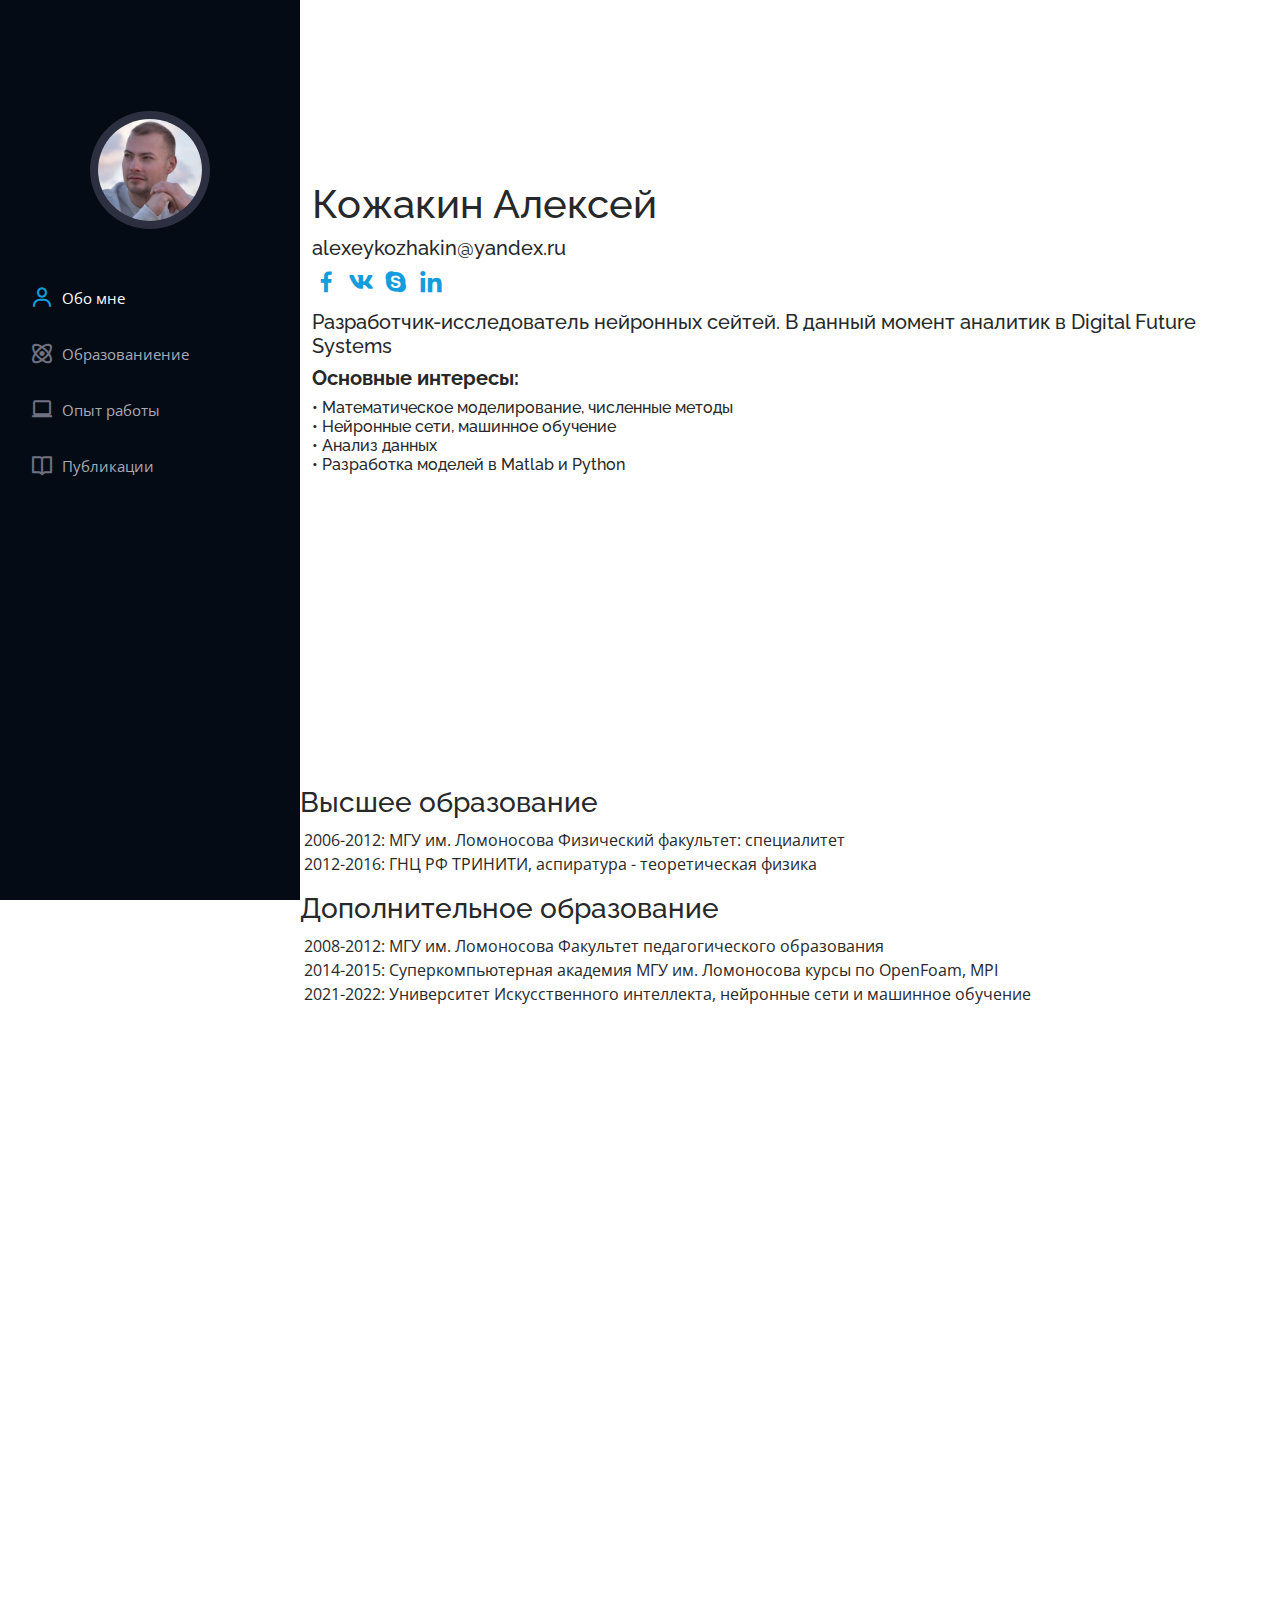
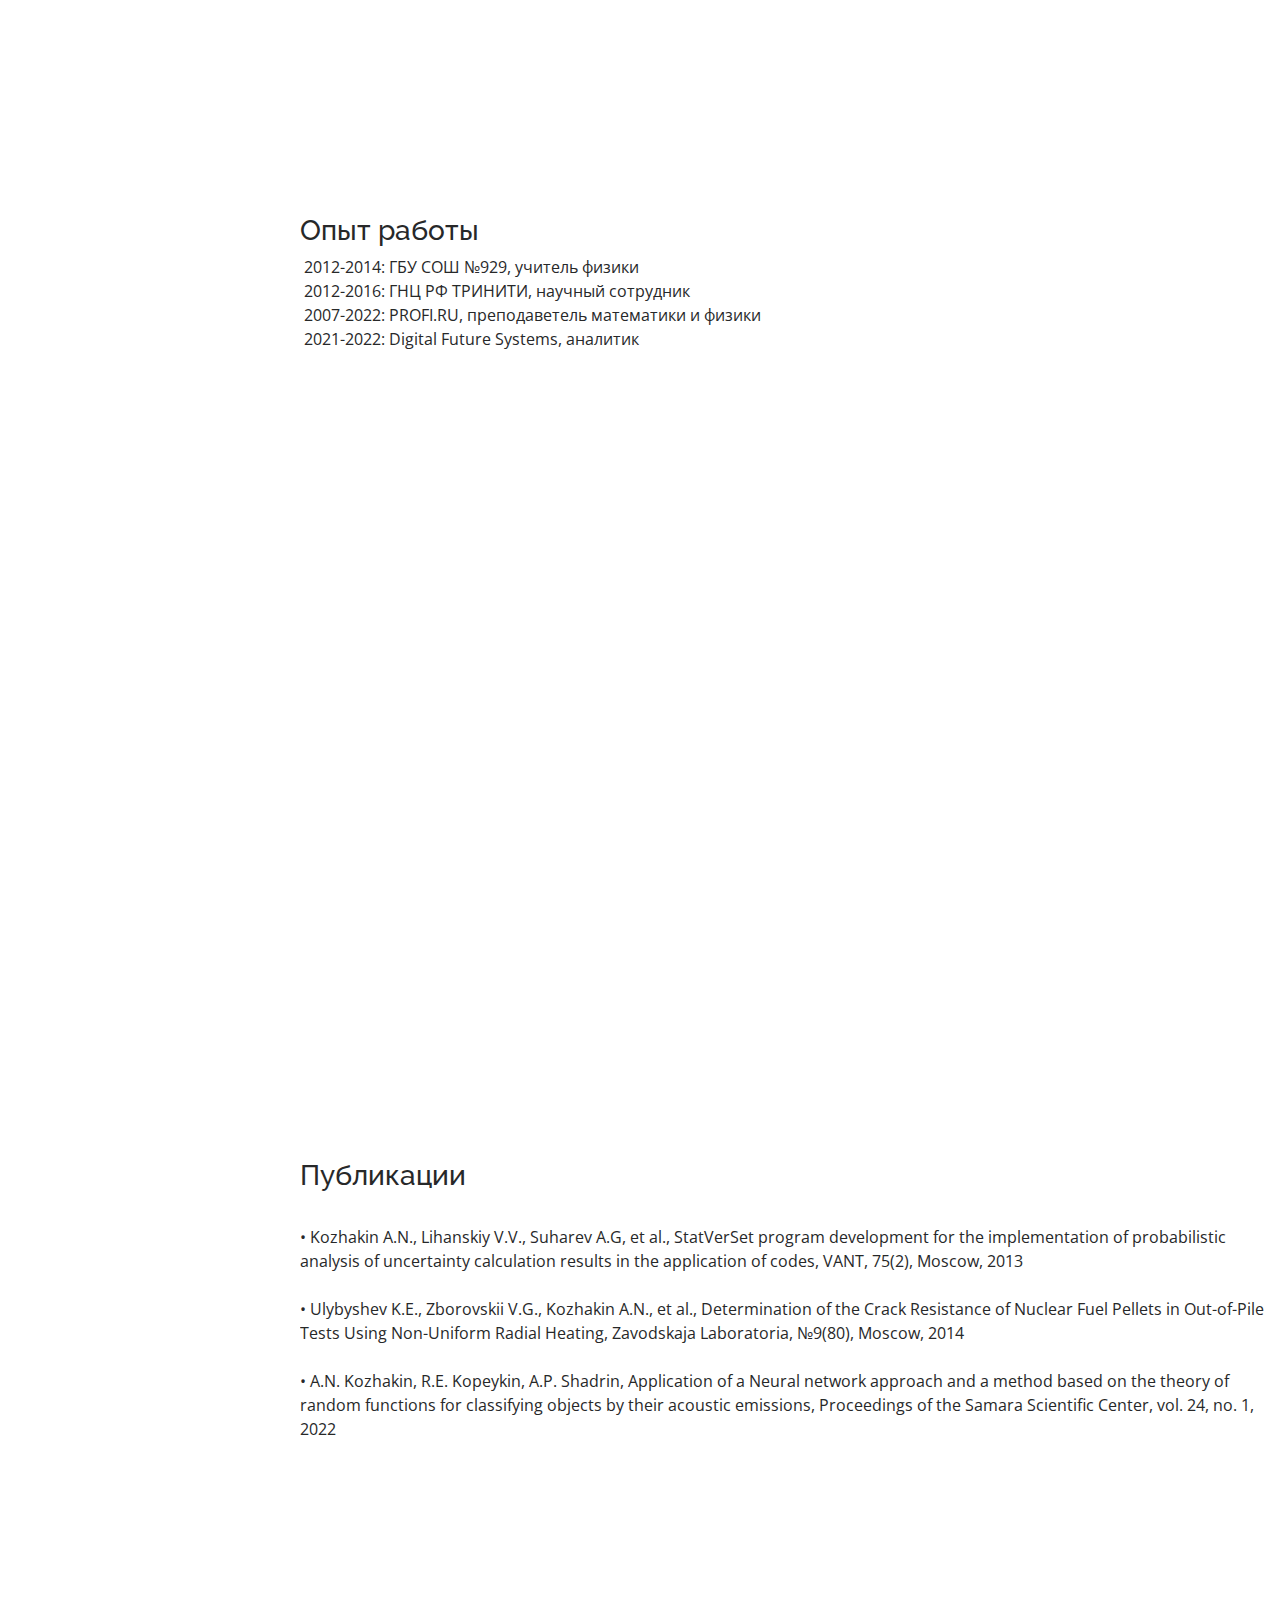
<file: iPortfolio/iPortfolio/index.html>
<!DOCTYPE html>
<html lang="ru">

<head>
  <meta charset="utf-8">
  <meta content="width=device-width, initial-scale=1.0" name="viewport">

  <title>Кожакин Алексей Николаевич</title>
  <meta content="" name="description">
  <meta content="" name="keywords">

  <!-- Favicons -->
  <link href="assets/img/favicon.png" rel="icon">
  <link href="assets/img/apple-touch-icon.png" rel="apple-touch-icon">

  <!-- Google Fonts -->
  <link href="https://fonts.googleapis.com/css?family=Open+Sans:300,300i,400,400i,600,600i,700,700i|Raleway:300,300i,400,400i,500,500i,600,600i,700,700i|Poppins:300,300i,400,400i,500,500i,600,600i,700,700i" rel="stylesheet">

  <!-- Vendor CSS Files -->
  <link href="assets/vendor/aos/aos.css" rel="stylesheet">
  <link href="assets/vendor/bootstrap/css/bootstrap.min.css" rel="stylesheet">
  <link href="assets/vendor/bootstrap-icons/bootstrap-icons.css" rel="stylesheet">
  <link href="assets/vendor/boxicons/css/boxicons.min.css" rel="stylesheet">
  <link href="assets/vendor/glightbox/css/glightbox.min.css" rel="stylesheet">
  <link href="assets/vendor/swiper/swiper-bundle.min.css" rel="stylesheet">

  <!-- Template Main CSS File -->
  <link href="assets/css/style.css" rel="stylesheet">

  <!-- =======================================================
  * Template Name: iPortfolio - v3.7.0
  * Template URL: https://bootstrapmade.com/iportfolio-bootstrap-portfolio-websites-template/
  * Author: BootstrapMade.com
  * License: https://bootstrapmade.com/license/
  ======================================================== -->
</head>

<body>

  <!-- ======= Mobile nav toggle button ======= -->
  <i class="bi bi-list mobile-nav-toggle d-xl-none"></i>

  <!-- ======= Header ======= -->
  <header id="header">
    <div class="d-flex flex-column">
      <br /><br /><br /><br />
      <div class="profile">
        <img src="assets/img/profile-img.jpg" alt="" class="img-fluid rounded-circle">
      </div>

      <nav id="navbar" class="nav-menu navbar">
        <ul>
          <li><a href="#about" class="nav-link scrollto"><i class="bx bx-user"></i> <span>Обо мне</span></a></li>
          <li><a href="#education" class="nav-link scrollto active"><i class="bx bx-atom"></i> <span>Образованиение</span></a></li>
          <li><a href="#exp" class="nav-link scrollto active"><i class="bx bx-laptop"></i> <span>Опыт работы</span></a></li>
          <li><a href="#papers" class="nav-link scrollto active"><i class="bx bx-book-open"></i> <span>Публикации</span></a></li>
          

        </ul>
      </nav><!-- .nav-menu -->
    </div>
  </header><!-- End Header -->


  <main id="main">
    <!-- ======= About Section ======= -->
    <section id="about" class="about">
      <div class="container">
        <div class="title">
          <br /><br /><br /><br /><br />
          <h1>Кожакин Алексей</h1>
          <h5>alexeykozhakin@yandex.ru</h5>
        </div>
          <div class="social-links">
            <h3>
          <a href="#" class="facebook"><i class="bx bxl-facebook"></i></a>
          <a href="#" class="instagram"><i class="bx bxl-vk"></i></a>
          <a href="#" class="google-plus"><i class="bx bxl-skype"></i></a>
          <a href="#" class="linkedin"><i class="bx bxl-linkedin"></i></a>
              </h3>
          </div>
        <h5>Разработчик-исследователь нейронных сейтей. В данный момент аналитик в Digital Future Systems</h5>
        <h5><b>Основные интересы:</b></h5>
        <h6>&#8226; Математическое моделирование, численные методы<br />
            &#8226; Нейронные сети, машинное обучение<br />
            &#8226; Анализ данных<br />
            &#8226; Разработка моделей в Matlab и Python</h6>
      </div>
      <br /><br /><br /><br /><br /><br /><br />
      <p></p>
    </section><!-- End About Section -->

    <!-- ======= Education ======= -->
    <section id="education" class="about">
      <h3>Высшее образование</h3
      <p>&nbsp;2006-2012: МГУ им. Ломоносова Физический факультет: специалитет<br />
         &nbsp;2012-2016: ГНЦ РФ ТРИНИТИ, аспиратура - теоретическая физика</p>
      <h3>Дополнительное образование</h3>
      <p>&nbsp;2008-2012: МГУ им. Ломоносова Факультет педагогического образования<br />
         &nbsp;2014-2015: Суперкомпьютерная академия МГУ им. Ломоносова курсы по OpenFoam, MPI<br />
         &nbsp;2021-2022: Университет Искусственного интеллекта, нейронные сети и машинное обучение<br />
         </p>
      <!--      <h7><b>дипломы<b></h7>-->
      <br /><br /><br /><br /><br /><br /><br /><br /><br /><br /><br /><br /><br /><br />
      <br /><br /><br /><br /><br /><br /><br /><br /><br /><br /><br /><br /><br /><br />

    </section><!-- End Education Section -->

    <!-- ======= Exp ======= -->
    <section id="exp" class="about">
      <h3>Опыт работы</h3>
      <p>&nbsp;2012-2014: ГБУ СОШ №929, учитель физики<br />
         &nbsp;2012-2016: ГНЦ РФ ТРИНИТИ, научный сотрудник<br />
         &nbsp;2007-2022: PROFI.RU, преподаветель математики и физики<br />
         &nbsp;2021-2022: Digital Future Systems, аналитик<br />
         </p>
      <!--      <h7><b>дипломы<b></h7>-->
      <br /><br /><br /><br /><br /><br /><br /><br /><br /><br /><br /><br /><br /><br />
      <br /><br /><br /><br /><br /><br /><br /><br /><br /><br /><br /><br /><br /><br />

    </section><!-- End papers Section -->
    <!-- ======= papers ======= -->
    <section id="papers" class="about">
      <h3>Публикации</h3>
      <br />
      <p>&#8226; Kozhakin A.N., Lihanskiy V.V., Suharev A.G, et al., StatVerSet program development for the implementation of probabilistic analysis of uncertainty calculation results in the application of codes, VANT, 75(2), Moscow, 2013<br />
         <br />&#8226; Ulybyshev K.E., Zborovskii V.G., Kozhakin A.N., et al., Determination of the Crack Resistance of Nuclear Fuel Pellets in Out-of-Pile Tests Using Non-Uniform Radial Heating, Zavodskaja Laboratoria, №9(80), Moscow, 2014<br />
         <br />&#8226; A.N. Kozhakin, R.E. Kopeykin, A.P. Shadrin, Application of a Neural network approach and a method based on the theory of random functions for classifying objects by their acoustic emissions, Proceedings of the Samara Scientific Center, vol. 24, no. 1, 2022<br />
      </p>
      <!--      <h7><b>дипломы<b></h7>-->
      <br /><br /><br /><br /><br /><br /><br /><br /><br /><br /><br /><br /><br /><br />
      <br /><br /><br /><br /><br /><br /><br /><br /><br /><br /><br /><br /><br /><br />

    </section><!-- End papers Section -->

  </main><!-- End #main -->



  <a href="#" class="back-to-top d-flex align-items-center justify-content-center"><i class="bi bi-arrow-up-short"></i></a>

  <!-- Vendor JS Files -->
  <script src="assets/vendor/purecounter/purecounter.js"></script>
  <script src="assets/vendor/aos/aos.js"></script>
  <script src="assets/vendor/bootstrap/js/bootstrap.bundle.min.js"></script>
  <script src="assets/vendor/glightbox/js/glightbox.min.js"></script>
  <script src="assets/vendor/isotope-layout/isotope.pkgd.min.js"></script>
  <script src="assets/vendor/swiper/swiper-bundle.min.js"></script>
  <script src="assets/vendor/typed.js/typed.min.js"></script>
  <script src="assets/vendor/waypoints/noframework.waypoints.js"></script>
  <script src="assets/vendor/php-email-form/validate.js"></script>

  <!-- Template Main JS File -->
  <script src="assets/js/main.js"></script>

</body>

</html>
</file>
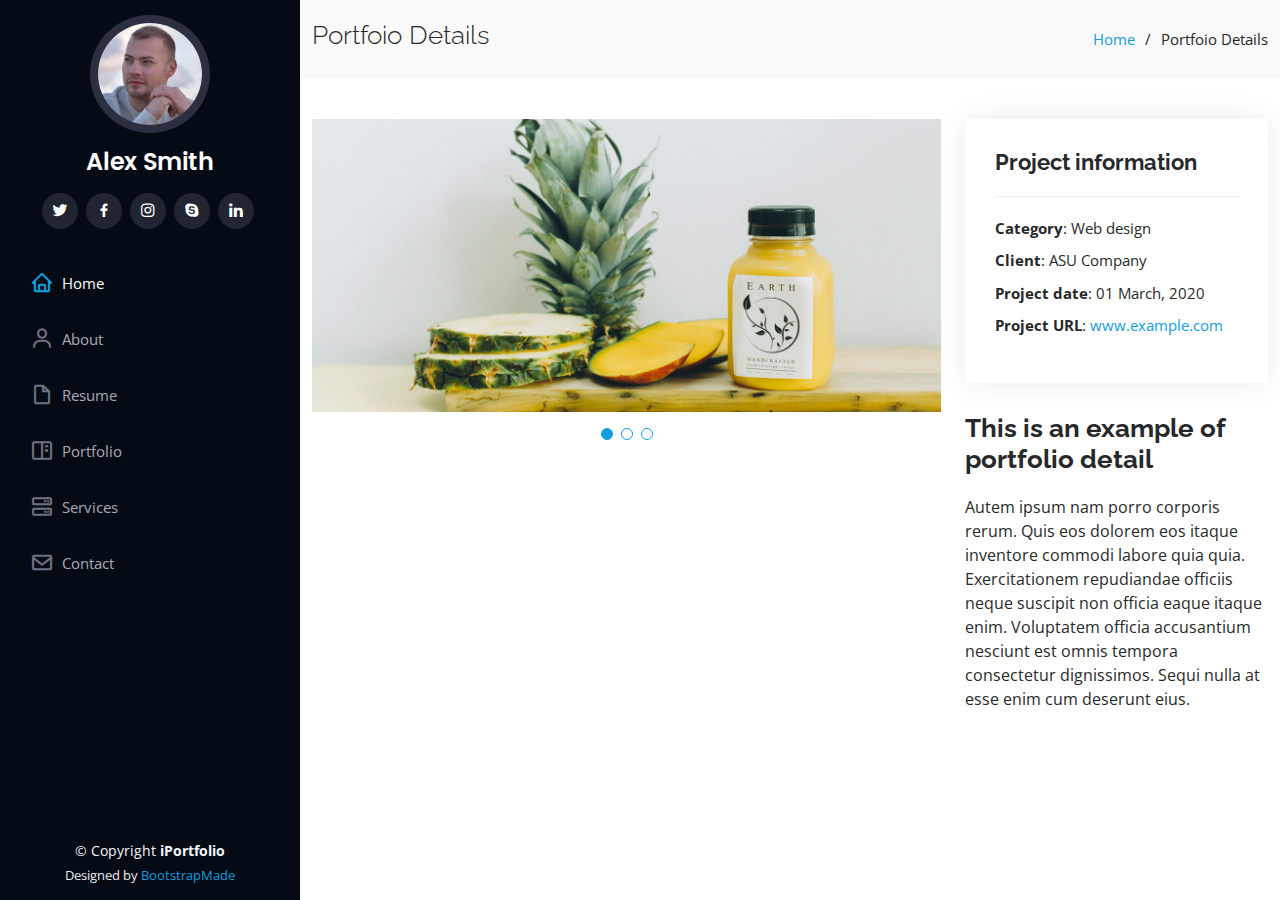
<file: iPortfolio/iPortfolio/portfolio-details.html>
<!DOCTYPE html>
<html lang="en">

<head>
  <meta charset="utf-8">
  <meta content="width=device-width, initial-scale=1.0" name="viewport">

  <title>Portfolio Details - iPortfolio Bootstrap Template</title>
  <meta content="" name="description">
  <meta content="" name="keywords">

  <!-- Favicons -->
  <link href="assets/img/favicon.png" rel="icon">
  <link href="assets/img/apple-touch-icon.png" rel="apple-touch-icon">

  <!-- Google Fonts -->
  <link href="https://fonts.googleapis.com/css?family=Open+Sans:300,300i,400,400i,600,600i,700,700i|Raleway:300,300i,400,400i,500,500i,600,600i,700,700i|Poppins:300,300i,400,400i,500,500i,600,600i,700,700i" rel="stylesheet">

  <!-- Vendor CSS Files -->
  <link href="assets/vendor/aos/aos.css" rel="stylesheet">
  <link href="assets/vendor/bootstrap/css/bootstrap.min.css" rel="stylesheet">
  <link href="assets/vendor/bootstrap-icons/bootstrap-icons.css" rel="stylesheet">
  <link href="assets/vendor/boxicons/css/boxicons.min.css" rel="stylesheet">
  <link href="assets/vendor/glightbox/css/glightbox.min.css" rel="stylesheet">
  <link href="assets/vendor/swiper/swiper-bundle.min.css" rel="stylesheet">

  <!-- Template Main CSS File -->
  <link href="assets/css/style.css" rel="stylesheet">

  <!-- =======================================================
  * Template Name: iPortfolio - v3.7.0
  * Template URL: https://bootstrapmade.com/iportfolio-bootstrap-portfolio-websites-template/
  * Author: BootstrapMade.com
  * License: https://bootstrapmade.com/license/
  ======================================================== -->
</head>

<body>

  <!-- ======= Mobile nav toggle button ======= -->
  <i class="bi bi-list mobile-nav-toggle d-xl-none"></i>

  <!-- ======= Header ======= -->
  <header id="header">
    <div class="d-flex flex-column">

      <div class="profile">
        <img src="assets/img/profile-img.jpg" alt="" class="img-fluid rounded-circle">
        <h1 class="text-light"><a href="index.html">Alex Smith</a></h1>
        <div class="social-links mt-3 text-center">
          <a href="#" class="twitter"><i class="bx bxl-twitter"></i></a>
          <a href="#" class="facebook"><i class="bx bxl-facebook"></i></a>
          <a href="#" class="instagram"><i class="bx bxl-instagram"></i></a>
          <a href="#" class="google-plus"><i class="bx bxl-skype"></i></a>
          <a href="#" class="linkedin"><i class="bx bxl-linkedin"></i></a>
        </div>
      </div>

      <nav id="navbar" class="nav-menu navbar">
        <ul>
          <li><a href="#hero" class="nav-link scrollto active"><i class="bx bx-home"></i> <span>Home</span></a></li>
          <li><a href="#about" class="nav-link scrollto"><i class="bx bx-user"></i> <span>About</span></a></li>
          <li><a href="#resume" class="nav-link scrollto"><i class="bx bx-file-blank"></i> <span>Resume</span></a></li>
          <li><a href="#portfolio" class="nav-link scrollto"><i class="bx bx-book-content"></i> <span>Portfolio</span></a></li>
          <li><a href="#services" class="nav-link scrollto"><i class="bx bx-server"></i> <span>Services</span></a></li>
          <li><a href="#contact" class="nav-link scrollto"><i class="bx bx-envelope"></i> <span>Contact</span></a></li>
        </ul>
      </nav><!-- .nav-menu -->
    </div>
  </header><!-- End Header -->

  <main id="main">

    <!-- ======= Breadcrumbs ======= -->
    <section id="breadcrumbs" class="breadcrumbs">
      <div class="container">

        <div class="d-flex justify-content-between align-items-center">
          <h2>Portfoio Details</h2>
          <ol>
            <li><a href="index.html">Home</a></li>
            <li>Portfoio Details</li>
          </ol>
        </div>

      </div>
    </section><!-- End Breadcrumbs -->

    <!-- ======= Portfolio Details Section ======= -->
    <section id="portfolio-details" class="portfolio-details">
      <div class="container">

        <div class="row gy-4">

          <div class="col-lg-8">
            <div class="portfolio-details-slider swiper">
              <div class="swiper-wrapper align-items-center">

                <div class="swiper-slide">
                  <img src="assets/img/portfolio/portfolio-details-1.jpg" alt="">
                </div>

                <div class="swiper-slide">
                  <img src="assets/img/portfolio/portfolio-details-2.jpg" alt="">
                </div>

                <div class="swiper-slide">
                  <img src="assets/img/portfolio/portfolio-details-3.jpg" alt="">
                </div>

              </div>
              <div class="swiper-pagination"></div>
            </div>
          </div>

          <div class="col-lg-4">
            <div class="portfolio-info">
              <h3>Project information</h3>
              <ul>
                <li><strong>Category</strong>: Web design</li>
                <li><strong>Client</strong>: ASU Company</li>
                <li><strong>Project date</strong>: 01 March, 2020</li>
                <li><strong>Project URL</strong>: <a href="#">www.example.com</a></li>
              </ul>
            </div>
            <div class="portfolio-description">
              <h2>This is an example of portfolio detail</h2>
              <p>
                Autem ipsum nam porro corporis rerum. Quis eos dolorem eos itaque inventore commodi labore quia quia. Exercitationem repudiandae officiis neque suscipit non officia eaque itaque enim. Voluptatem officia accusantium nesciunt est omnis tempora consectetur dignissimos. Sequi nulla at esse enim cum deserunt eius.
              </p>
            </div>
          </div>

        </div>

      </div>
    </section><!-- End Portfolio Details Section -->

  </main><!-- End #main -->

  <!-- ======= Footer ======= -->
  <footer id="footer">
    <div class="container">
      <div class="copyright">
        &copy; Copyright <strong><span>iPortfolio</span></strong>
      </div>
      <div class="credits">
        <!-- All the links in the footer should remain intact. -->
        <!-- You can delete the links only if you purchased the pro version. -->
        <!-- Licensing information: https://bootstrapmade.com/license/ -->
        <!-- Purchase the pro version with working PHP/AJAX contact form: https://bootstrapmade.com/iportfolio-bootstrap-portfolio-websites-template/ -->
        Designed by <a href="https://bootstrapmade.com/">BootstrapMade</a>
      </div>
    </div>
  </footer><!-- End  Footer -->

  <a href="#" class="back-to-top d-flex align-items-center justify-content-center"><i class="bi bi-arrow-up-short"></i></a>

  <!-- Vendor JS Files -->
  <script src="assets/vendor/purecounter/purecounter.js"></script>
  <script src="assets/vendor/aos/aos.js"></script>
  <script src="assets/vendor/bootstrap/js/bootstrap.bundle.min.js"></script>
  <script src="assets/vendor/glightbox/js/glightbox.min.js"></script>
  <script src="assets/vendor/isotope-layout/isotope.pkgd.min.js"></script>
  <script src="assets/vendor/swiper/swiper-bundle.min.js"></script>
  <script src="assets/vendor/typed.js/typed.min.js"></script>
  <script src="assets/vendor/waypoints/noframework.waypoints.js"></script>
  <script src="assets/vendor/php-email-form/validate.js"></script>

  <!-- Template Main JS File -->
  <script src="assets/js/main.js"></script>

</body>

</html>
</file>
<file: iPortfolio/iPortfolio/assets/css/style.css>
/**
* Template Name: iPortfolio - v3.7.0
* Template URL: https://bootstrapmade.com/iportfolio-bootstrap-portfolio-websites-template/
* Author: BootstrapMade.com
* License: https://bootstrapmade.com/license/
*/

/*--------------------------------------------------------------
# General
--------------------------------------------------------------*/
body {
  font-family: "Open Sans", sans-serif;
  color: #272829;
}

a {
  color: #149ddd;
  text-decoration: none;
}

a:hover {
  color: #37b3ed;
  text-decoration: none;
}

h1, h2, h3, h4, h5, h6 {
  font-family: "Raleway", sans-serif;
}

/*--------------------------------------------------------------
# Back to top button
--------------------------------------------------------------*/
.back-to-top {
  position: fixed;
  visibility: hidden;
  opacity: 0;
  right: 15px;
  bottom: 15px;
  z-index: 996;
  background: #149ddd;
  width: 40px;
  height: 40px;
  border-radius: 50px;
  transition: all 0.4s;
}
.back-to-top i {
  font-size: 28px;
  color: #fff;
  line-height: 0;
}
.back-to-top:hover {
  background: #2eafec;
  color: #fff;
}
.back-to-top.active {
  visibility: visible;
  opacity: 1;
}

/*--------------------------------------------------------------
# Header
--------------------------------------------------------------*/
#header {
  position: fixed;
  top: 0;
  left: 0;
  bottom: 0;
  width: 300px;
  transition: all ease-in-out 0.5s;
  z-index: 9997;
  transition: all 0.5s;
  padding: 0 15px;
  background: #040b14;
  overflow-y: auto;
}
#header .profile img {
  margin: 15px auto;
  display: block;
  width: 120px;
  border: 8px solid #2c2f3f;
}
#header .profile h1 {
  font-size: 24px;
  margin: 0;
  padding: 0;
  font-weight: 600;
  -moz-text-align-last: center;
  text-align-last: center;
  font-family: "Poppins", sans-serif;
}
#header .profile h1 a, #header .profile h1 a:hover {
  color: #fff;
  text-decoration: none;
}
#header .profile .social-links a {
  font-size: 18px;
  display: inline-block;
  background: #212431;
  color: #fff;
  line-height: 1;
  padding: 8px 0;
  margin-right: 4px;
  border-radius: 50%;
  text-align: center;
  width: 36px;
  height: 36px;
  transition: 0.3s;
}
#header .profile .social-links a:hover {
  background: #149ddd;
  color: #fff;
  text-decoration: none;
}

#main {
  margin-left: 300px;
}

@media (max-width: 1199px) {
  #header {
    left: -300px;
  }

  #main {
    margin-left: 0;
  }
}
/*--------------------------------------------------------------
# Navigation Menu
--------------------------------------------------------------*/
/* Desktop Navigation */
.nav-menu {
  padding: 30px 0 0 0;
}
.nav-menu * {
  margin: 0;
  padding: 0;
  list-style: none;
}
.nav-menu > ul > li {
  position: relative;
  white-space: nowrap;
}
.nav-menu a, .nav-menu a:focus {
  display: flex;
  align-items: center;
  color: #a8a9b4;
  padding: 12px 15px;
  margin-bottom: 8px;
  transition: 0.3s;
  font-size: 15px;
}
.nav-menu a i, .nav-menu a:focus i {
  font-size: 24px;
  padding-right: 8px;
  color: #6f7180;
}
.nav-menu a:hover, .nav-menu .active, .nav-menu .active:focus, .nav-menu li:hover > a {
  text-decoration: none;
  color: #fff;
}
.nav-menu a:hover i, .nav-menu .active i, .nav-menu .active:focus i, .nav-menu li:hover > a i {
  color: #149ddd;
}

/* Mobile Navigation */
.mobile-nav-toggle {
  position: fixed;
  right: 15px;
  top: 15px;
  z-index: 9998;
  border: 0;
  font-size: 24px;
  transition: all 0.4s;
  outline: none !important;
  background-color: #149ddd;
  color: #fff;
  width: 40px;
  height: 40px;
  display: inline-flex;
  align-items: center;
  justify-content: center;
  line-height: 0;
  border-radius: 50px;
  cursor: pointer;
}

.mobile-nav-active {
  overflow: hidden;
}
.mobile-nav-active #header {
  left: 0;
}

/*--------------------------------------------------------------
# Hero Section
--------------------------------------------------------------*/
#hero {
  width: 100%;
  height: 100vh;
  background: url("../img/hero-bg.jpg") top center;
  background-size: cover;
}
#hero:before {
  content: "";
  background: rgba(5, 13, 24, 0.3);
  position: absolute;
  bottom: 0;
  top: 0;
  left: 0;
  right: 0;
  z-index: 1;
}
#hero .hero-container {
  position: relative;
  z-index: 2;
  min-width: 300px;
}
#hero h1 {
  margin: 0 0 10px 0;
  font-size: 64px;
  font-weight: 700;
  line-height: 56px;
  color: #fff;
}
#hero p {
  color: #fff;
  margin-bottom: 50px;
  font-size: 26px;
  font-family: "Poppins", sans-serif;
}
#hero p span {
  color: #fff;
  padding-bottom: 4px;
  letter-spacing: 1px;
  border-bottom: 3px solid #149ddd;
}
@media (min-width: 1024px) {
  #hero {
    background-attachment: fixed;
  }
}
@media (max-width: 768px) {
  #hero h1 {
    font-size: 28px;
    line-height: 36px;
  }
  #hero h2 {
    font-size: 18px;
    line-height: 24px;
    margin-bottom: 30px;
  }
}

/*--------------------------------------------------------------
# Sections General
--------------------------------------------------------------*/
section {
  padding: 60px 0;
  overflow: hidden;
}

.section-bg {
  background: #f5f8fd;
}

.section-title {
  padding-bottom: 30px;
}
.section-title h2 {
  font-size: 32px;
  font-weight: bold;
  margin-bottom: 20px;
  padding-bottom: 20px;
  position: relative;
  color: #173b6c;
}
.section-title h2::after {
  content: "";
  position: absolute;
  display: block;
  width: 50px;
  height: 3px;
  background: #149ddd;
  bottom: 0;
  left: 0;
}
.section-title p {
  margin-bottom: 0;
}

/*--------------------------------------------------------------
# About
--------------------------------------------------------------*/
.about .content h3 {
  font-weight: 700;
  font-size: 26px;
  color: #173b6c;
}
.about .content ul {
  list-style: none;
  padding: 0;
}
.about .content ul li {
  margin-bottom: 20px;
  display: flex;
  align-items: center;
}
.about .content ul strong {
  margin-right: 10px;
}
.about .content ul i {
  font-size: 16px;
  margin-right: 5px;
  color: #149ddd;
  line-height: 0;
}
.about .content p:last-child {
  margin-bottom: 0;
}

/*--------------------------------------------------------------
# Facts
--------------------------------------------------------------*/
.facts {
  padding-bottom: 30px;
}
.facts .count-box {
  padding: 30px;
  width: 100%;
}
.facts .count-box i {
  display: block;
  font-size: 44px;
  color: #149ddd;
  float: left;
  line-height: 0;
}
.facts .count-box span {
  font-size: 48px;
  line-height: 40px;
  display: block;
  font-weight: 700;
  color: #050d18;
  margin-left: 60px;
}
.facts .count-box p {
  padding: 15px 0 0 0;
  margin: 0 0 0 60px;
  font-family: "Raleway", sans-serif;
  font-size: 14px;
  color: #122f57;
}
.facts .count-box a {
  font-weight: 600;
  display: block;
  margin-top: 20px;
  color: #122f57;
  font-size: 15px;
  font-family: "Poppins", sans-serif;
  transition: ease-in-out 0.3s;
}
.facts .count-box a:hover {
  color: #1f5297;
}

/*--------------------------------------------------------------
# Akills
--------------------------------------------------------------*/
.skills .progress {
  height: 60px;
  display: block;
  background: none;
  border-radius: 0;
}
.skills .progress .skill {
  padding: 0;
  margin: 0 0 6px 0;
  text-transform: uppercase;
  display: block;
  font-weight: 600;
  font-family: "Poppins", sans-serif;
  color: #050d18;
}
.skills .progress .skill .val {
  float: right;
  font-style: normal;
}
.skills .progress-bar-wrap {
  background: #dce8f8;
  height: 10px;
}
.skills .progress-bar {
  width: 1px;
  height: 10px;
  transition: 0.9s;
  background-color: #149ddd;
}

/*--------------------------------------------------------------
# Resume
--------------------------------------------------------------*/
.resume .resume-title {
  font-size: 26px;
  font-weight: 700;
  margin-top: 20px;
  margin-bottom: 20px;
  color: #050d18;
}
.resume .resume-item {
  padding: 0 0 20px 20px;
  margin-top: -2px;
  border-left: 2px solid #1f5297;
  position: relative;
}
.resume .resume-item h4 {
  line-height: 18px;
  font-size: 18px;
  font-weight: 600;
  text-transform: uppercase;
  font-family: "Poppins", sans-serif;
  color: #050d18;
  margin-bottom: 10px;
}
.resume .resume-item h5 {
  font-size: 16px;
  background: #e4edf9;
  padding: 5px 15px;
  display: inline-block;
  font-weight: 600;
  margin-bottom: 10px;
}
.resume .resume-item ul {
  padding-left: 20px;
}
.resume .resume-item ul li {
  padding-bottom: 10px;
}
.resume .resume-item:last-child {
  padding-bottom: 0;
}
.resume .resume-item::before {
  content: "";
  position: absolute;
  width: 16px;
  height: 16px;
  border-radius: 50px;
  left: -9px;
  top: 0;
  background: #fff;
  border: 2px solid #1f5297;
}

/*--------------------------------------------------------------
# Portfolio
--------------------------------------------------------------*/
.portfolio .portfolio-item {
  margin-bottom: 30px;
}
.portfolio #portfolio-flters {
  padding: 0;
  margin: 0 auto 35px auto;
  list-style: none;
  text-align: center;
  background: #fff;
  border-radius: 50px;
  padding: 2px 15px;
}
.portfolio #portfolio-flters li {
  cursor: pointer;
  display: inline-block;
  padding: 10px 15px 8px 15px;
  font-size: 14px;
  font-weight: 600;
  line-height: 1;
  text-transform: uppercase;
  color: #272829;
  margin-bottom: 5px;
  transition: all 0.3s ease-in-out;
}
.portfolio #portfolio-flters li:hover, .portfolio #portfolio-flters li.filter-active {
  color: #149ddd;
}
.portfolio #portfolio-flters li:last-child {
  margin-right: 0;
}
.portfolio .portfolio-wrap {
  transition: 0.3s;
  position: relative;
  overflow: hidden;
  z-index: 1;
}
.portfolio .portfolio-wrap::before {
  content: "";
  background: rgba(255, 255, 255, 0.5);
  position: absolute;
  left: 0;
  right: 0;
  top: 0;
  bottom: 0;
  transition: all ease-in-out 0.3s;
  z-index: 2;
  opacity: 0;
}
.portfolio .portfolio-wrap .portfolio-links {
  opacity: 1;
  left: 0;
  right: 0;
  bottom: -60px;
  z-index: 3;
  position: absolute;
  transition: all ease-in-out 0.3s;
  display: flex;
  justify-content: center;
}
.portfolio .portfolio-wrap .portfolio-links a {
  color: #fff;
  font-size: 28px;
  text-align: center;
  background: rgba(20, 157, 221, 0.75);
  transition: 0.3s;
  width: 50%;
}
.portfolio .portfolio-wrap .portfolio-links a:hover {
  background: rgba(20, 157, 221, 0.95);
}
.portfolio .portfolio-wrap .portfolio-links a + a {
  border-left: 1px solid #37b3ed;
}
.portfolio .portfolio-wrap:hover::before {
  top: 0;
  left: 0;
  right: 0;
  bottom: 0;
  opacity: 1;
}
.portfolio .portfolio-wrap:hover .portfolio-links {
  opacity: 1;
  bottom: 0;
}

/*--------------------------------------------------------------
# Portfolio Details
--------------------------------------------------------------*/
.portfolio-details {
  padding-top: 40px;
}
.portfolio-details .portfolio-details-slider img {
  width: 100%;
}
.portfolio-details .portfolio-details-slider .swiper-pagination {
  margin-top: 20px;
  position: relative;
}
.portfolio-details .portfolio-details-slider .swiper-pagination .swiper-pagination-bullet {
  width: 12px;
  height: 12px;
  background-color: #fff;
  opacity: 1;
  border: 1px solid #149ddd;
}
.portfolio-details .portfolio-details-slider .swiper-pagination .swiper-pagination-bullet-active {
  background-color: #149ddd;
}
.portfolio-details .portfolio-info {
  padding: 30px;
  box-shadow: 0px 0 30px rgba(5, 13, 24, 0.08);
}
.portfolio-details .portfolio-info h3 {
  font-size: 22px;
  font-weight: 700;
  margin-bottom: 20px;
  padding-bottom: 20px;
  border-bottom: 1px solid #eee;
}
.portfolio-details .portfolio-info ul {
  list-style: none;
  padding: 0;
  font-size: 15px;
}
.portfolio-details .portfolio-info ul li + li {
  margin-top: 10px;
}
.portfolio-details .portfolio-description {
  padding-top: 30px;
}
.portfolio-details .portfolio-description h2 {
  font-size: 26px;
  font-weight: 700;
  margin-bottom: 20px;
}
.portfolio-details .portfolio-description p {
  padding: 0;
}

/*--------------------------------------------------------------
# Services
--------------------------------------------------------------*/
.services .icon-box {
  margin-bottom: 20px;
}
.services .icon {
  float: left;
  display: flex;
  align-items: center;
  justify-content: center;
  width: 54px;
  height: 54px;
  background: #149ddd;
  border-radius: 50%;
  transition: 0.5s;
  border: 1px solid #149ddd;
}
.services .icon i {
  color: #fff;
  font-size: 24px;
  line-height: 0;
}
.services .icon-box:hover .icon {
  background: #fff;
}
.services .icon-box:hover .icon i {
  color: #149ddd;
}
.services .title {
  margin-left: 80px;
  font-weight: 700;
  margin-bottom: 15px;
  font-size: 18px;
}
.services .title a {
  color: #343a40;
}
.services .title a:hover {
  color: #149ddd;
}
.services .description {
  margin-left: 80px;
  line-height: 24px;
  font-size: 14px;
}

/*--------------------------------------------------------------
# Testimonials
--------------------------------------------------------------*/
.testimonials .testimonials-carousel, .testimonials .testimonials-slider {
  overflow: hidden;
}
.testimonials .testimonial-item {
  box-sizing: content-box;
  text-align: center;
  min-height: 320px;
}
.testimonials .testimonial-item .testimonial-img {
  width: 90px;
  border-radius: 50%;
  margin: 0 auto;
}
.testimonials .testimonial-item h3 {
  font-size: 18px;
  font-weight: bold;
  margin: 10px 0 5px 0;
  color: #111;
}
.testimonials .testimonial-item h4 {
  font-size: 14px;
  color: #999;
  margin: 0;
}
.testimonials .testimonial-item .quote-icon-left, .testimonials .testimonial-item .quote-icon-right {
  color: #c3e8fa;
  font-size: 26px;
}
.testimonials .testimonial-item .quote-icon-left {
  display: inline-block;
  left: -5px;
  position: relative;
}
.testimonials .testimonial-item .quote-icon-right {
  display: inline-block;
  right: -5px;
  position: relative;
  top: 10px;
}
.testimonials .testimonial-item p {
  font-style: italic;
  margin: 0 15px 15px 15px;
  padding: 20px;
  background: #fff;
  position: relative;
  margin-bottom: 35px;
  border-radius: 6px;
  box-shadow: 0px 2px 15px rgba(0, 0, 0, 0.1);
}
.testimonials .testimonial-item p::after {
  content: "";
  width: 0;
  height: 0;
  border-top: 20px solid #fff;
  border-right: 20px solid transparent;
  border-left: 20px solid transparent;
  position: absolute;
  bottom: -20px;
  left: calc(50% - 20px);
}
.testimonials .swiper-pagination {
  margin-top: 20px;
  position: relative;
}
.testimonials .swiper-pagination .swiper-pagination-bullet {
  width: 12px;
  height: 12px;
  background-color: #fff;
  opacity: 1;
  border: 1px solid #149ddd;
}
.testimonials .swiper-pagination .swiper-pagination-bullet-active {
  background-color: #149ddd;
}

/*--------------------------------------------------------------
# Contact
--------------------------------------------------------------*/
.contact {
  padding-bottom: 130px;
}
.contact .info {
  padding: 30px;
  background: #fff;
  width: 100%;
  box-shadow: 0 0 24px 0 rgba(0, 0, 0, 0.12);
}
.contact .info i {
  font-size: 20px;
  color: #149ddd;
  float: left;
  width: 44px;
  height: 44px;
  background: #dff3fc;
  display: flex;
  justify-content: center;
  align-items: center;
  border-radius: 50px;
  transition: all 0.3s ease-in-out;
}
.contact .info h4 {
  padding: 0 0 0 60px;
  font-size: 22px;
  font-weight: 600;
  margin-bottom: 5px;
  color: #050d18;
}
.contact .info p {
  padding: 0 0 10px 60px;
  margin-bottom: 20px;
  font-size: 14px;
  color: #173b6c;
}
.contact .info .email p {
  padding-top: 5px;
}
.contact .info .social-links {
  padding-left: 60px;
}
.contact .info .social-links a {
  font-size: 18px;
  display: inline-block;
  background: #333;
  color: #fff;
  line-height: 1;
  padding: 8px 0;
  border-radius: 50%;
  text-align: center;
  width: 36px;
  height: 36px;
  transition: 0.3s;
  margin-right: 10px;
}
.contact .info .social-links a:hover {
  background: #149ddd;
  color: #fff;
}
.contact .info .email:hover i, .contact .info .address:hover i, .contact .info .phone:hover i {
  background: #149ddd;
  color: #fff;
}
.contact .php-email-form {
  width: 100%;
  padding: 30px;
  background: #fff;
  box-shadow: 0 0 24px 0 rgba(0, 0, 0, 0.12);
}
.contact .php-email-form .form-group {
  padding-bottom: 8px;
}
.contact .php-email-form .validate {
  display: none;
  color: red;
  margin: 0 0 15px 0;
  font-weight: 400;
  font-size: 13px;
}
.contact .php-email-form .error-message {
  display: none;
  color: #fff;
  background: #ed3c0d;
  text-align: left;
  padding: 15px;
  font-weight: 600;
}
.contact .php-email-form .error-message br + br {
  margin-top: 25px;
}
.contact .php-email-form .sent-message {
  display: none;
  color: #fff;
  background: #18d26e;
  text-align: center;
  padding: 15px;
  font-weight: 600;
}
.contact .php-email-form .loading {
  display: none;
  background: #fff;
  text-align: center;
  padding: 15px;
}
.contact .php-email-form .loading:before {
  content: "";
  display: inline-block;
  border-radius: 50%;
  width: 24px;
  height: 24px;
  margin: 0 10px -6px 0;
  border: 3px solid #18d26e;
  border-top-color: #eee;
  -webkit-animation: animate-loading 1s linear infinite;
  animation: animate-loading 1s linear infinite;
}
.contact .php-email-form .form-group {
  margin-bottom: 15px;
}
.contact .php-email-form label {
  padding-bottom: 8px;
}
.contact .php-email-form input, .contact .php-email-form textarea {
  border-radius: 0;
  box-shadow: none;
  font-size: 14px;
}
.contact .php-email-form input {
  height: 44px;
}
.contact .php-email-form textarea {
  padding: 10px 15px;
}
.contact .php-email-form button[type=submit] {
  background: #149ddd;
  border: 0;
  padding: 10px 24px;
  color: #fff;
  transition: 0.4s;
  border-radius: 4px;
}
.contact .php-email-form button[type=submit]:hover {
  background: #37b3ed;
}
@-webkit-keyframes animate-loading {
  0% {
    transform: rotate(0deg);
  }
  100% {
    transform: rotate(360deg);
  }
}
@keyframes animate-loading {
  0% {
    transform: rotate(0deg);
  }
  100% {
    transform: rotate(360deg);
  }
}

/*--------------------------------------------------------------
# Breadcrumbs
--------------------------------------------------------------*/
.breadcrumbs {
  padding: 20px 0;
  background: #f9f9f9;
}
.breadcrumbs h2 {
  font-size: 26px;
  font-weight: 300;
}
.breadcrumbs ol {
  display: flex;
  flex-wrap: wrap;
  list-style: none;
  padding: 0;
  margin: 0;
  font-size: 15px;
}
.breadcrumbs ol li + li {
  padding-left: 10px;
}
.breadcrumbs ol li + li::before {
  display: inline-block;
  padding-right: 10px;
  color: #0e2442;
  content: "/";
}
@media (max-width: 768px) {
  .breadcrumbs .d-flex {
    display: block !important;
  }
  .breadcrumbs ol {
    display: block;
  }
  .breadcrumbs ol li {
    display: inline-block;
  }
}

/*--------------------------------------------------------------
# Footer
--------------------------------------------------------------*/
#footer {
  padding: 15px;
  color: #f4f6fd;
  font-size: 14px;
  position: fixed;
  left: 0;
  bottom: 0;
  width: 300px;
  z-index: 9999;
  background: #040b14;
}
#footer .copyright {
  text-align: center;
}
#footer .credits {
  padding-top: 5px;
  text-align: center;
  font-size: 13px;
  color: #eaebf0;
}
@media (max-width: 1199px) {
  #footer {
    position: static;
    width: auto;
    padding-right: 20px 15px;
  }
}
</file>
